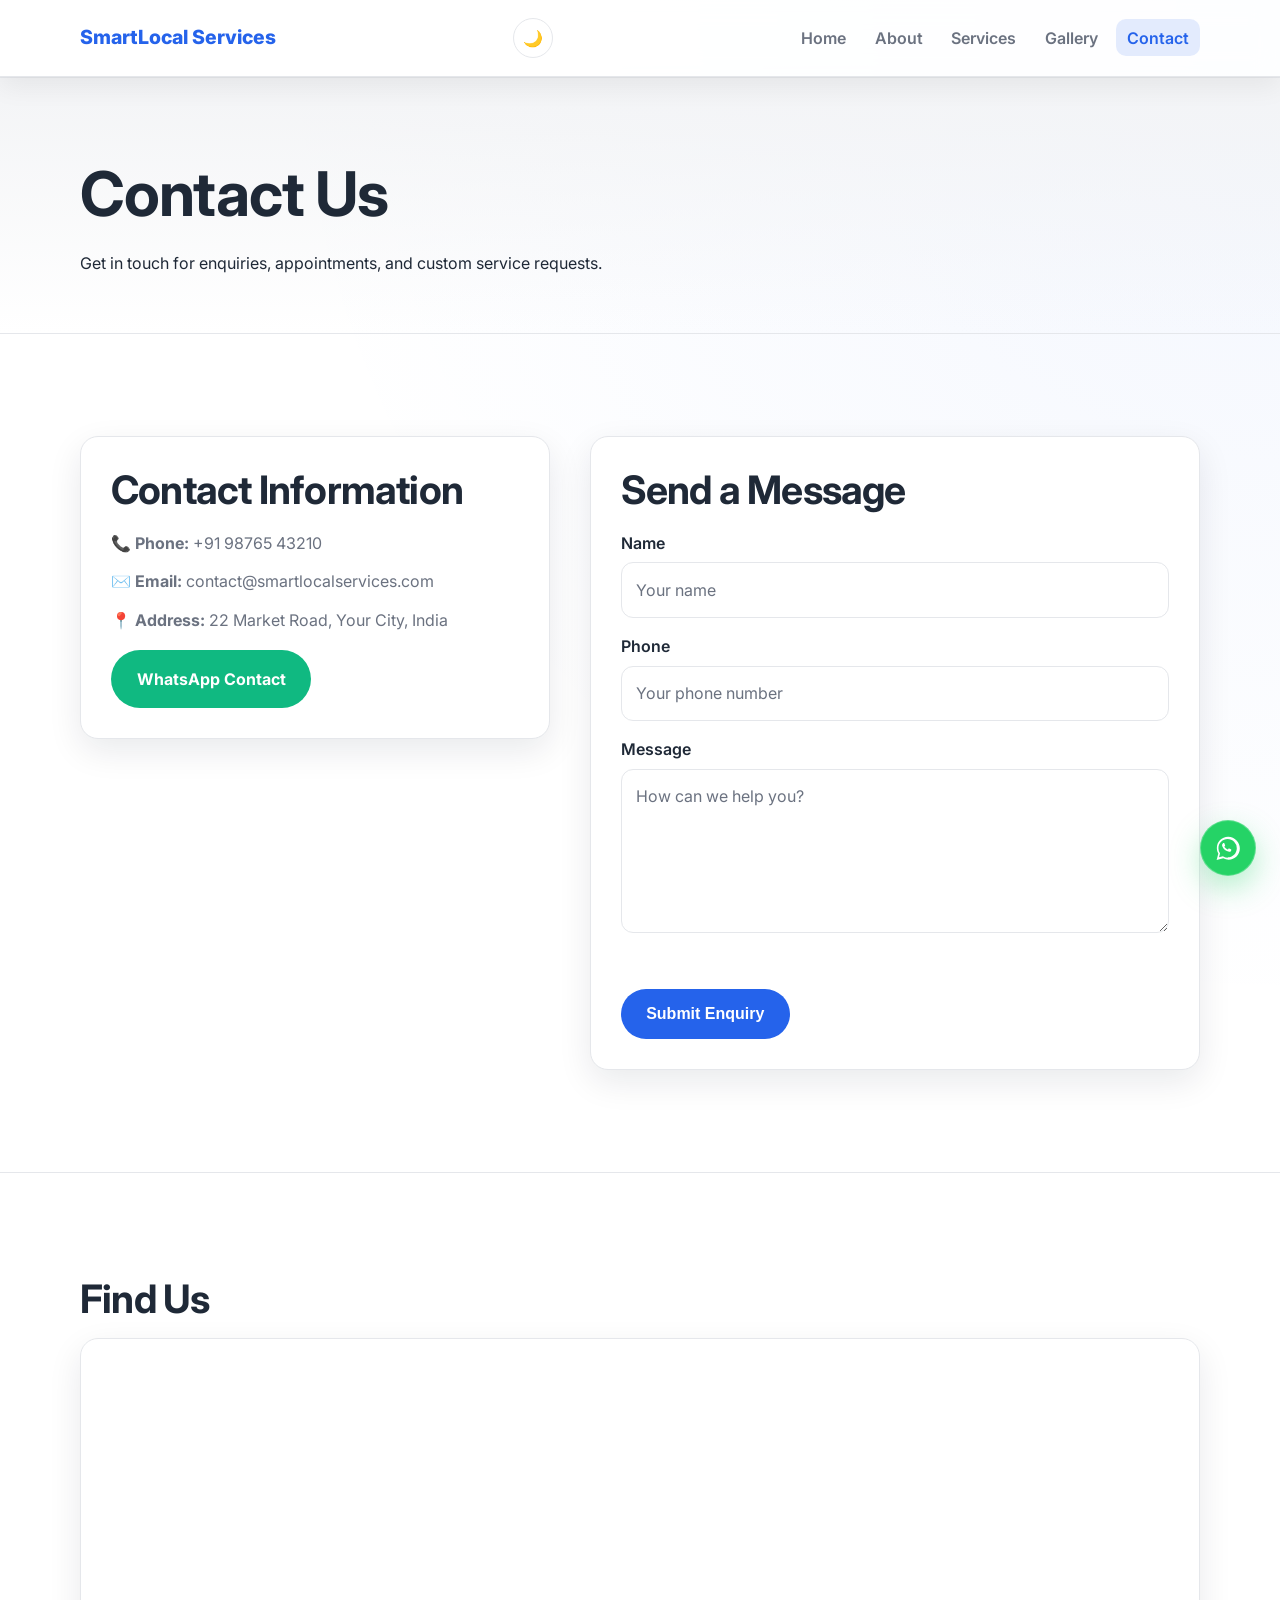
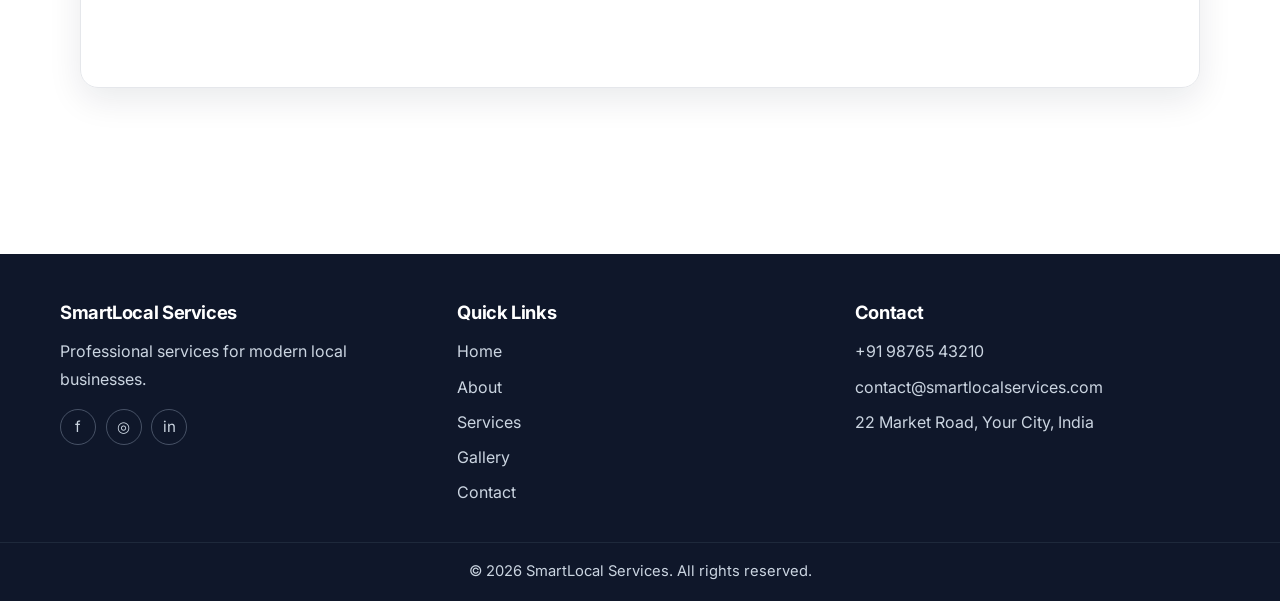
<file: contact.html>
<!DOCTYPE html>
<html lang="en">
<head>
  <meta charset="UTF-8" />
  <meta name="viewport" content="width=device-width, initial-scale=1.0" />
  <meta name="description" content="Contact SmartLocal Services." />
  <title>SmartLocal Services | Contact</title>
  <link rel="preconnect" href="https://fonts.googleapis.com" />
  <link rel="preconnect" href="https://fonts.gstatic.com" crossorigin />
  <link href="https://fonts.googleapis.com/css2?family=Inter:wght@400;500;600;700;800&display=swap" rel="stylesheet" />
  <link rel="stylesheet" href="css/style.css" />
  <script src="js/script.js" defer></script>
</head>
<body class="contact-page">
  <header class="site-header">
    <nav class="navbar container">
      <a href="index.html" class="logo">SmartLocal Services</a>
      <div class="nav-actions">
        <button class="theme-toggle" type="button" aria-label="Switch to dark mode" title="Toggle dark mode">🌙</button>
        <button class="menu-toggle" type="button" aria-label="Toggle navigation" aria-expanded="false" aria-controls="primary-menu">
          <span></span><span></span><span></span>
        </button>
      </div>
      <ul class="nav-menu" id="primary-menu">
        <li><a href="index.html">Home</a></li>
        <li><a href="about.html">About</a></li>
        <li><a href="services.html">Services</a></li>
        <li><a href="gallery.html">Gallery</a></li>
        <li><a href="contact.html" class="active">Contact</a></li>
      </ul>
    </nav>
  </header>

  <main>
    <section class="page-hero section">
      <div class="container reveal">
        <h1>Contact Us</h1>
        <p>Get in touch for enquiries, appointments, and custom service requests.</p>
      </div>
    </section>

    <section class="section">
      <div class="container reveal">
        <div class="contact-grid">
        <div class="contact-info">
          <h2>Contact Information</h2>
          <ul>
            <li><strong>Phone:</strong> <a href="tel:+919876543210">+91 98765 43210</a></li>
            <li><strong>Email:</strong> <a href="mailto:contact@smartlocalservices.com">contact@smartlocalservices.com</a></li>
            <li><strong>Address:</strong> 22 Market Road, Your City, India</li>
          </ul>
          <a href="https://wa.me/919876543210" target="_blank" rel="noopener" class="btn btn-accent">WhatsApp Contact</a>
        </div>

        <form class="contact-form" id="contactForm" novalidate>
          <h2>Send a Message</h2>
          <label for="name">Name</label>
          <input type="text" id="name" name="name" placeholder="Your name" required />

          <label for="phone">Phone</label>
          <input type="tel" id="phone" name="phone" placeholder="Your phone number" required />

          <label for="message">Message</label>
          <textarea id="message" name="message" rows="5" placeholder="How can we help you?" required></textarea>

          <p class="form-feedback" id="formFeedback" aria-live="polite"></p>
          <button type="submit" class="btn btn-primary">Submit Enquiry</button>
        </form>
        </div>
      </div>
    </section>

    <section class="section">
      <div class="container reveal">
        <h2>Find Us</h2>
        <div class="map">
          <iframe title="Business map location" src="https://www.google.com/maps?q=New+York&output=embed" loading="lazy" referrerpolicy="no-referrer-when-downgrade"></iframe>
        </div>
      </div>
    </section>
  </main>

  <footer class="site-footer">
    <div class="container footer-grid">
      <div>
        <h3>SmartLocal Services</h3>
        <p>Professional services for modern local businesses.</p>
      </div>
      <div>
        <h4>Quick Links</h4>
        <ul>
          <li><a href="index.html">Home</a></li>
          <li><a href="about.html">About</a></li>
          <li><a href="services.html">Services</a></li>
          <li><a href="gallery.html">Gallery</a></li>
          <li><a href="contact.html">Contact</a></li>
        </ul>
      </div>
      <div>
        <h4>Contact</h4>
        <ul>
          <li><a href="tel:+919876543210">+91 98765 43210</a></li>
          <li><a href="mailto:contact@smartlocalservices.com">contact@smartlocalservices.com</a></li>
          <li>22 Market Road, Your City, India</li>
        </ul>
      </div>
    </div>
    <div class="footer-bottom">© 2026 SmartLocal Services. All rights reserved.</div>
  </footer>
</body>
</html>
</file>
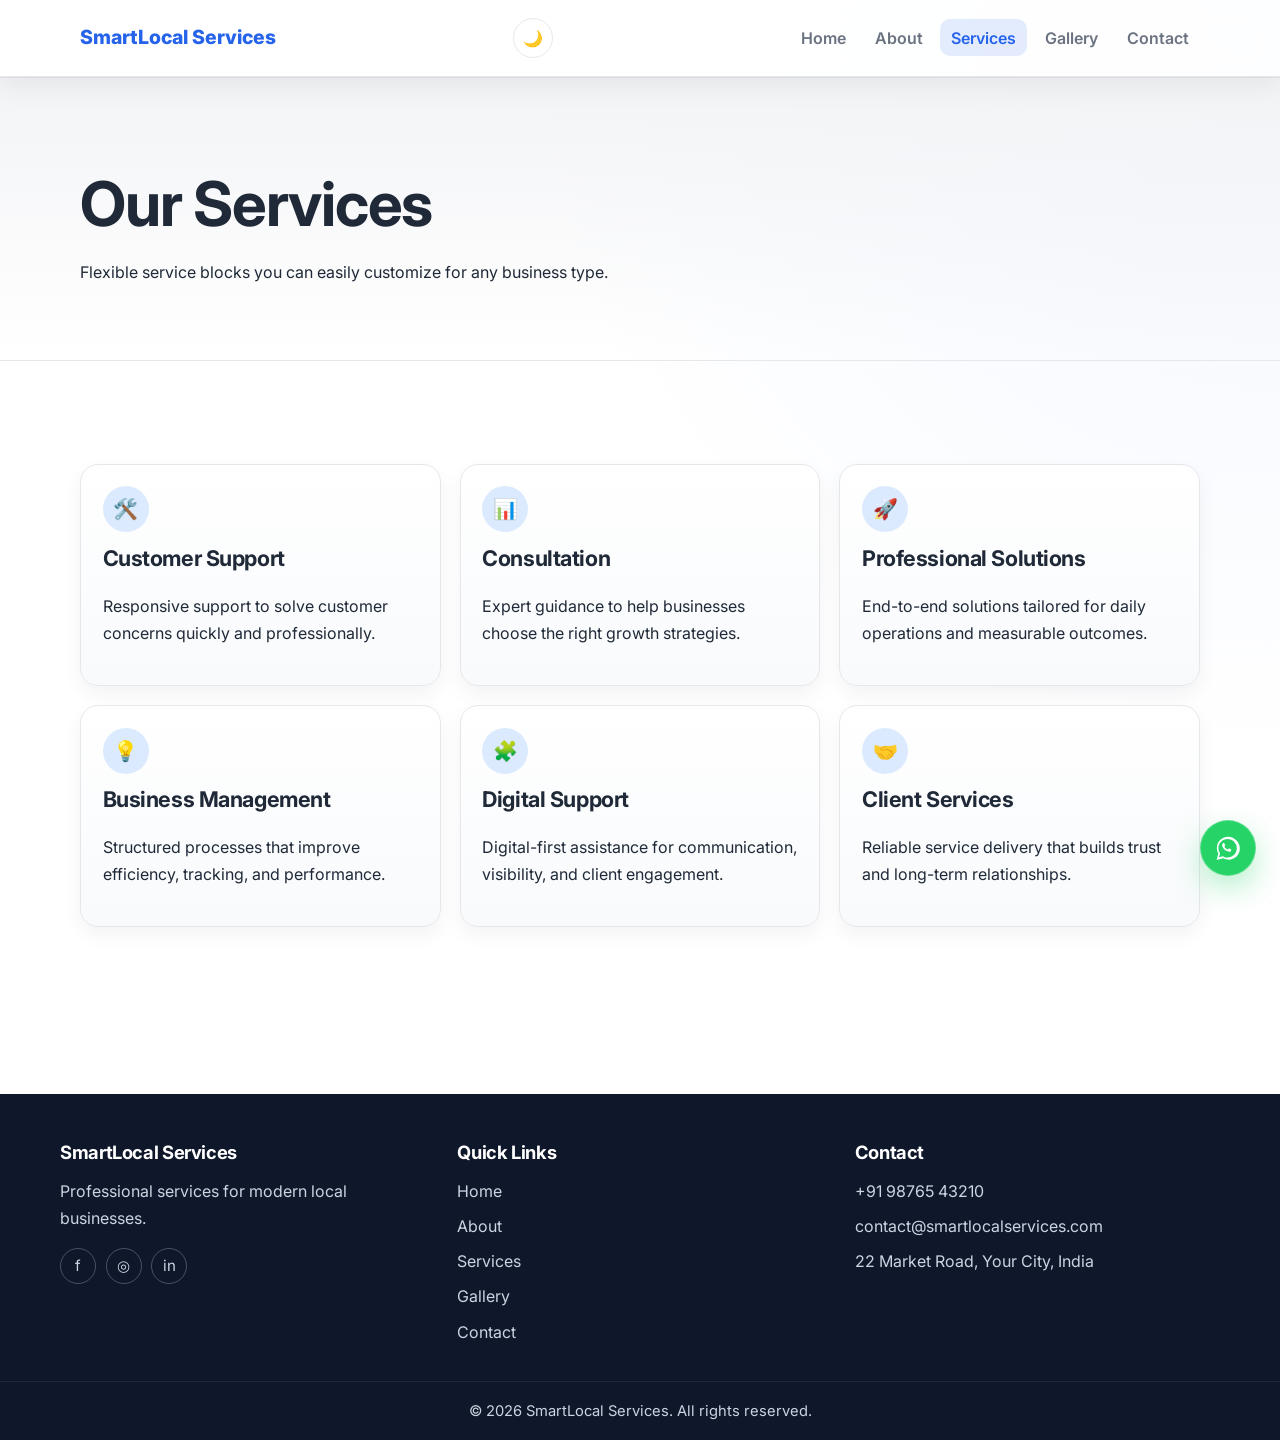
<file: services.html>
<!DOCTYPE html>
<html lang="en">
<head>
  <meta charset="UTF-8" />
  <meta name="viewport" content="width=device-width, initial-scale=1.0" />
  <meta name="description" content="Explore services offered by SmartLocal Services." />
  <title>SmartLocal Services | Services</title>
  <link rel="preconnect" href="https://fonts.googleapis.com" />
  <link rel="preconnect" href="https://fonts.gstatic.com" crossorigin />
  <link href="https://fonts.googleapis.com/css2?family=Inter:wght@400;500;600;700;800&display=swap" rel="stylesheet" />
  <link rel="stylesheet" href="css/style.css" />
  <script src="js/script.js" defer></script>
</head>
<body>
  <header class="site-header">
    <nav class="navbar container">
      <a href="index.html" class="logo">SmartLocal Services</a>
      <div class="nav-actions">
        <button class="theme-toggle" type="button" aria-label="Switch to dark mode" title="Toggle dark mode">🌙</button>
        <button class="menu-toggle" type="button" aria-label="Toggle navigation" aria-expanded="false" aria-controls="primary-menu">
          <span></span><span></span><span></span>
        </button>
      </div>
      <ul class="nav-menu" id="primary-menu">
        <li><a href="index.html">Home</a></li>
        <li><a href="about.html">About</a></li>
        <li><a href="services.html" class="active">Services</a></li>
        <li><a href="gallery.html">Gallery</a></li>
        <li><a href="contact.html">Contact</a></li>
      </ul>
    </nav>
  </header>

  <main>
    <section class="page-hero section">
      <div class="container reveal">
        <h1>Our Services</h1>
        <p>Flexible service blocks you can easily customize for any business type.</p>
      </div>
    </section>

    <section class="section">
      <div class="container reveal">
        <div class="card-grid three">
          <article class="card service-card"><div class="icon">🛠️</div><h3>Customer Support</h3><p>Responsive support to solve customer concerns quickly and professionally.</p></article>
          <article class="card service-card"><div class="icon">📊</div><h3>Consultation</h3><p>Expert guidance to help businesses choose the right growth strategies.</p></article>
          <article class="card service-card"><div class="icon">🚀</div><h3>Professional Solutions</h3><p>End-to-end solutions tailored for daily operations and measurable outcomes.</p></article>
          <article class="card service-card"><div class="icon">💡</div><h3>Business Management</h3><p>Structured processes that improve efficiency, tracking, and performance.</p></article>
          <article class="card service-card"><div class="icon">🧩</div><h3>Digital Support</h3><p>Digital-first assistance for communication, visibility, and client engagement.</p></article>
          <article class="card service-card"><div class="icon">🤝</div><h3>Client Services</h3><p>Reliable service delivery that builds trust and long-term relationships.</p></article>
        </div>
      </div>
    </section>
  </main>

  <footer class="site-footer">
    <div class="container footer-grid">
      <div>
        <h3>SmartLocal Services</h3>
        <p>Professional services for modern local businesses.</p>
      </div>
      <div>
        <h4>Quick Links</h4>
        <ul>
          <li><a href="index.html">Home</a></li>
          <li><a href="about.html">About</a></li>
          <li><a href="services.html">Services</a></li>
          <li><a href="gallery.html">Gallery</a></li>
          <li><a href="contact.html">Contact</a></li>
        </ul>
      </div>
      <div>
        <h4>Contact</h4>
        <ul>
          <li><a href="tel:+919876543210">+91 98765 43210</a></li>
          <li><a href="mailto:contact@smartlocalservices.com">contact@smartlocalservices.com</a></li>
          <li>22 Market Road, Your City, India</li>
        </ul>
      </div>
    </div>
    <div class="footer-bottom">© 2026 SmartLocal Services. All rights reserved.</div>
  </footer>
</body>
</html>
</file>
<file: css/style.css>
:root {
  --primary: #2563EB;
  --secondary: #F3F4F6;
  --accent: #10B981;
  --text: #1F2937;
  --muted: #6B7280;
  --white: #FFFFFF;
  --bg: #FFFFFF;
  --surface: #FFFFFF;
  --surface-soft: #F8FAFC;
  --header-bg: rgba(255, 255, 255, 0.84);
  --border: #E5E7EB;
  --footer-bg: #0F172A;
  --footer-heading: #FFFFFF;
  --footer-text: #CBD5E1;
  --footer-border: #1E293B;
  --icon-bg: #DBEAFE;
  --cta-start: #EEF4FF;
  --cta-end: #FFFFFF;
  --shadow-sm: 0 8px 20px rgba(15, 23, 42, 0.05);
  --shadow: 0 12px 34px rgba(15, 23, 42, 0.09);
  --shadow-lg: 0 24px 50px rgba(15, 23, 42, 0.13);
  --radius: 18px;
  --radius-sm: 12px;
  --container: 1160px;
}

html[data-theme="dark"] {
  --secondary: #0F172A;
  --text: #E2E8F0;
  --muted: #94A3B8;
  --bg: #020617;
  --surface: #111827;
  --surface-soft: #0B1220;
  --header-bg: rgba(2, 6, 23, 0.78);
  --border: #334155;
  --footer-bg: #020617;
  --footer-heading: #F8FAFC;
  --footer-text: #94A3B8;
  --footer-border: #334155;
  --icon-bg: #1E3A8A;
  --cta-start: #0F172A;
  --cta-end: #020617;
  --shadow-sm: 0 8px 20px rgba(2, 6, 23, 0.28);
  --shadow: 0 16px 36px rgba(2, 6, 23, 0.4);
  --shadow-lg: 0 24px 50px rgba(2, 6, 23, 0.58);
}

* {
  box-sizing: border-box;
}

html {
  scroll-behavior: smooth;
}

body {
  margin: 0;
  font-family: "Inter", sans-serif;
  color: var(--text);
  background: radial-gradient(circle at top right, rgba(37, 99, 235, 0.06), transparent 40%), var(--bg);
  line-height: 1.7;
}

img {
  max-width: 100%;
  display: block;
}

a {
  color: inherit;
  text-decoration: none;
}

.container {
  width: 100%;
  max-width: var(--container);
  margin-inline: auto;
  padding: 0 20px;
}

.section {
  padding: clamp(4.5rem, 8vw, 6.5rem) 0;
  border-top: 1px solid var(--border);
}

.bg-light {
  background: var(--secondary);
}

h1,
h2,
h3,
h4 {
  margin-top: 0;
  line-height: 1.18;
  letter-spacing: -0.02em;
}

h1 {
  font-size: clamp(2.15rem, 6.4vw, 3.85rem);
  margin-bottom: 1.2rem;
}

h2 {
  font-size: clamp(1.65rem, 4.2vw, 2.45rem);
  margin-bottom: 1rem;
}

h3 {
  font-size: clamp(1.1rem, 2.8vw, 1.35rem);
}

p {
  margin: 0 0 1rem;
  color: var(--text);
}

.eyebrow {
  font-size: 0.84rem;
  text-transform: uppercase;
  letter-spacing: 0.08em;
  color: var(--primary);
  font-weight: 700;
  margin-bottom: 0.8rem;
}

.lead {
  color: var(--muted);
  max-width: 62ch;
  font-size: clamp(1rem, 2.2vw, 1.12rem);
}

.site-header {
  position: sticky;
  top: 0;
  z-index: 1000;
  background: var(--header-bg);
  backdrop-filter: blur(12px);
  border-bottom: 1px solid var(--border);
  box-shadow: 0 10px 25px rgba(0, 0, 0, 0.06);
}

.navbar {
  display: flex;
  align-items: center;
  justify-content: space-between;
  min-height: 76px;
  gap: 1rem;
}

.logo {
  font-size: 1.22rem;
  font-weight: 800;
  color: var(--primary);
}

.nav-actions {
  display: inline-flex;
  align-items: center;
  gap: 0.55rem;
}

.theme-toggle {
  border: 1px solid var(--border);
  background: var(--surface);
  color: var(--text);
  width: 40px;
  height: 40px;
  border-radius: 999px;
  cursor: pointer;
  display: inline-flex;
  align-items: center;
  justify-content: center;
  font-size: 1rem;
  transition: transform 0.22s ease, border-color 0.22s ease, background 0.22s ease;
}

.theme-toggle:hover {
  transform: translateY(-2px);
  border-color: var(--primary);
}

.menu-toggle {
  display: inline-flex;
  flex-direction: column;
  justify-content: center;
  gap: 5px;
  background: transparent;
  border: 0;
  cursor: pointer;
  padding: 0.35rem;
}

.menu-toggle span {
  display: block;
  width: 24px;
  height: 2px;
  background: var(--text);
  border-radius: 2px;
  transition: transform 0.25s ease, opacity 0.2s ease;
  transform-origin: center;
}

.menu-toggle.open span:nth-child(1) {
  transform: translateY(7px) rotate(45deg);
}

.menu-toggle.open span:nth-child(2) {
  opacity: 0;
}

.menu-toggle.open span:nth-child(3) {
  transform: translateY(-7px) rotate(-45deg);
}

.nav-menu {
  position: absolute;
  right: 1rem;
  top: 72px;
  background: var(--surface);
  box-shadow: var(--shadow);
  border: 1px solid var(--border);
  border-radius: 14px;
  padding: 0.9rem;
  margin: 0;
  list-style: none;
  min-width: 240px;
  display: none;
  flex-direction: column;
  gap: 0.4rem;
}

.nav-menu.open {
  display: flex;
}

.nav-menu a {
  color: var(--muted);
  font-weight: 600;
  border-radius: 10px;
  padding: 0.55rem 0.7rem;
  transition: color 0.2s ease, background 0.2s ease;
}

.nav-menu a:hover,
.nav-menu a.active {
  color: var(--primary);
  background: rgba(37, 99, 235, 0.12);
}

.hero {
  padding-top: clamp(5.2rem, 8vw, 7rem);
  background: linear-gradient(170deg, rgba(37, 99, 235, 0.09) 0%, rgba(16, 185, 129, 0.06) 38%, transparent 80%);
}

.hero h1 {
  font-size: clamp(2.5rem, 4vw, 3rem);
  font-weight: 700;
  max-width: 14ch;
}

.hero-grid,
.two-col {
  display: grid;
  gap: clamp(1.5rem, 3.2vw, 3rem);
  align-items: center;
}

.hero-grid {
  gap: clamp(2rem, 5vw, 4rem);
}

.contact-grid {
  display: grid;
  grid-template-columns: 1fr 1.3fr;
  gap: 40px;
  align-items: start;
}

.hero-image,
.rounded-img {
  border-radius: calc(var(--radius) + 4px);
  box-shadow: var(--shadow-lg);
}

.hero-image {
  width: 100%;
  min-height: clamp(280px, 42vw, 520px);
  object-fit: cover;
}

.button-group {
  display: flex;
  flex-wrap: wrap;
  gap: 0.85rem;
  margin-top: 1.55rem;
}

.btn {
  display: inline-flex;
  align-items: center;
  justify-content: center;
  border: 0;
  border-radius: 999px;
  font-weight: 700;
  font-size: 1rem;
  padding: 0.96rem 1.6rem;
  min-height: 50px;
  cursor: pointer;
  transition: transform 0.24s ease, box-shadow 0.24s ease, opacity 0.2s ease;
}

.btn:hover {
  transform: translateY(-2px);
  box-shadow: 0 10px 20px rgba(0, 0, 0, 0.15);
  opacity: 0.98;
}

button:hover {
  transform: translateY(-2px);
  box-shadow: 0 10px 20px rgba(0, 0, 0, 0.15);
}

.btn-primary {
  background: var(--primary);
  color: var(--white);
}

.btn-accent {
  background: var(--accent);
  color: var(--white);
}

.text-link {
  color: var(--primary);
  font-weight: 600;
}

.section-head {
  display: flex;
  align-items: center;
  justify-content: space-between;
  gap: 1rem;
  margin-bottom: 1.3rem;
}

.card-grid {
  display: grid;
  gap: 1.2rem;
}

.card {
  background: linear-gradient(180deg, var(--surface) 0%, var(--surface-soft) 100%);
  border-radius: var(--radius);
  padding: 1.35rem;
  box-shadow: var(--shadow-sm);
  border: 1px solid var(--border);
  transition: transform 0.28s ease, box-shadow 0.28s ease, border-color 0.24s ease;
}

.card:hover {
  transform: translateY(-7px);
  box-shadow: var(--shadow-lg);
  border-color: rgba(37, 99, 235, 0.32);
}

.service-card:hover {
  transform: translateY(-8px);
  box-shadow: 0 20px 40px rgba(0, 0, 0, 0.1);
}

.icon {
  width: 46px;
  height: 46px;
  border-radius: 50%;
  display: grid;
  place-items: center;
  background: var(--icon-bg);
  font-size: 1.25rem;
  margin-bottom: 0.85rem;
}

.testimonial h4 {
  margin: 0.9rem 0 0;
  color: var(--primary);
}

.stars {
  color: #F59E0B;
  letter-spacing: 0.12em;
  margin: 0 0 0.6rem;
  font-size: 0.95rem;
}

.cta-section {
  background: linear-gradient(180deg, var(--cta-start) 0%, var(--cta-end) 100%);
}

.cta {
  text-align: center;
  max-width: 760px;
  padding: 80px 20px;
}

.map-wrap,
.map {
  border-radius: 18px;
  overflow: hidden;
  box-shadow: var(--shadow);
  border: 1px solid var(--border);
}

.map-wrap iframe,
.map iframe {
  width: 100%;
  min-height: 340px;
  border: 0;
}

.page-hero {
  background: linear-gradient(180deg, var(--secondary), transparent);
  padding-top: clamp(5rem, 7vw, 6.5rem);
  padding-bottom: clamp(2.7rem, 5vw, 3.6rem);
}

.contact-page .page-hero {
  padding-top: 80px;
  padding-bottom: 40px;
}

.team-card img {
  border-radius: 12px;
  margin-bottom: 0.85rem;
}

.gallery-grid {
  display: grid;
  grid-template-columns: repeat(2, minmax(0, 1fr));
  gap: 0.9rem;
}

.gallery-grid img {
  width: 100%;
  aspect-ratio: 1 / 1;
  object-fit: cover;
  border-radius: 16px;
  transition: transform 0.4s ease;
  box-shadow: var(--shadow-sm);
  cursor: zoom-in;
}

.gallery-grid img:hover {
  transform: scale(1.05);
}

.gallery img {
  transition: transform 0.4s ease;
}

.gallery img:hover {
  transform: scale(1.05);
}

.contact-info ul {
  list-style: none;
  padding: 0;
  margin: 0 0 1rem;
  display: grid;
  gap: 0.72rem;
}

.contact-info,
.contact-form {
  background: var(--surface);
  padding: 30px;
  border-radius: var(--radius);
  box-shadow: var(--shadow);
  border: 1px solid var(--border);
}

.contact-info li {
  color: var(--muted);
}

.contact-info li:nth-child(1)::before {
  content: "📞 ";
}

.contact-info li:nth-child(2)::before {
  content: "✉️ ";
}

.contact-info li:nth-child(3)::before {
  content: "📍 ";
}

.contact-form label {
  display: block;
  margin-bottom: 0.35rem;
  font-weight: 600;
}

.contact-form input,
.contact-form textarea {
  width: 100%;
  border: 1px solid var(--border);
  background: var(--surface);
  color: var(--text);
  border-radius: 12px;
  padding: 0.82rem 0.9rem;
  margin-bottom: 0.95rem;
  font: inherit;
  transition: box-shadow 0.24s ease, border-color 0.24s ease, transform 0.2s ease;
}

.contact-form input::placeholder,
.contact-form textarea::placeholder {
  color: var(--muted);
}

.contact-form input:focus,
.contact-form textarea:focus {
  outline: none;
  transform: translateY(-1px);
  border-color: var(--primary);
  box-shadow: 0 0 0 4px rgba(37, 99, 235, 0.14);
}

.form-feedback {
  min-height: 1.2rem;
  font-size: 0.92rem;
  margin-bottom: 0.8rem;
}

.form-feedback.error {
  color: #DC2626;
}

.form-feedback.success {
  color: #059669;
}

.site-footer {
  margin-top: 4rem;
  background: var(--footer-bg);
  color: var(--footer-text);
}

.footer-grid {
  display: grid;
  gap: 2rem;
  padding: 3rem 0 2.2rem;
}

.site-footer h3,
.site-footer h4 {
  color: var(--footer-heading);
  margin-bottom: 0.9rem;
  font-size: 1.15rem;
}

.site-footer p,
.site-footer li,
.site-footer a {
  color: var(--footer-text);
}

.site-footer a:hover {
  color: var(--white);
}

.site-footer ul {
  list-style: none;
  margin: 0;
  padding: 0;
  display: grid;
  gap: 0.5rem;
}

.footer-social {
  display: flex;
  gap: 0.6rem;
  margin-top: 1rem;
}

.footer-social a {
  width: 36px;
  height: 36px;
  border-radius: 50%;
  border: 1px solid rgba(148, 163, 184, 0.42);
  display: inline-flex;
  align-items: center;
  justify-content: center;
  font-size: 0.95rem;
  transition: transform 0.2s ease, border-color 0.2s ease;
}

.footer-social a:hover {
  transform: translateY(-2px);
  border-color: var(--white);
}

.footer-bottom {
  text-align: center;
  font-size: 0.92rem;
  padding: 1.05rem;
  border-top: 1px solid var(--footer-border);
}

.floating-whatsapp,
.whatsapp-float {
  position: fixed;
  right: 24px;
  bottom: 24px;
  width: 56px;
  height: 56px;
  border-radius: 50%;
  background: #25D366;
  color: #FFFFFF;
  display: inline-flex;
  align-items: center;
  justify-content: center;
  box-shadow: 0 12px 30px rgba(37, 211, 102, 0.34);
  z-index: 1600;
  border: 1px solid rgba(255, 255, 255, 0.25);
  transition: transform 0.28s ease, box-shadow 0.28s ease;
  animation: whatsapp-pulse 2.1s ease-in-out infinite;
}

.floating-whatsapp:hover,
.whatsapp-float:hover {
  transform: translateY(-3px) scale(1.07);
  box-shadow: 0 16px 38px rgba(37, 211, 102, 0.48);
}

.floating-whatsapp.is-above-footer,
.whatsapp-float.is-above-footer {
  bottom: 98px;
}

.floating-whatsapp svg,
.whatsapp-float svg {
  width: 28px;
  height: 28px;
  fill: currentColor;
}

.gallery-lightbox {
  position: fixed;
  inset: 0;
  background: rgba(2, 6, 23, 0.82);
  display: none;
  align-items: center;
  justify-content: center;
  padding: 1rem;
  z-index: 1700;
}

.gallery-lightbox.open {
  display: flex;
}

.gallery-lightbox img {
  max-width: min(94vw, 1080px);
  max-height: 86vh;
  border-radius: 14px;
  box-shadow: 0 30px 60px rgba(0, 0, 0, 0.45);
}

.gallery-lightbox-close {
  position: absolute;
  top: 20px;
  right: 20px;
  width: 42px;
  height: 42px;
  border-radius: 50%;
  border: 1px solid rgba(255, 255, 255, 0.45);
  background: rgba(15, 23, 42, 0.4);
  color: #FFFFFF;
  font-size: 1.3rem;
  cursor: pointer;
}

@keyframes whatsapp-pulse {
  0% {
    box-shadow: 0 10px 24px rgba(37, 211, 102, 0.3), 0 0 0 0 rgba(37, 211, 102, 0.26);
  }

  60% {
    box-shadow: 0 14px 34px rgba(37, 211, 102, 0.42), 0 0 0 12px rgba(37, 211, 102, 0);
  }

  100% {
    box-shadow: 0 10px 24px rgba(37, 211, 102, 0.3), 0 0 0 0 rgba(37, 211, 102, 0);
  }
}

.reveal {
  opacity: 0;
  transform: translateY(26px);
  transition: opacity 0.65s ease, transform 0.65s ease;
}

.reveal.visible {
  opacity: 1;
  transform: none;
}

@media (min-width: 700px) {
  .hero-grid,
  .two-col {
    grid-template-columns: repeat(2, minmax(0, 1fr));
  }

  .card-grid.three {
    grid-template-columns: repeat(3, minmax(0, 1fr));
  }

  .gallery-grid {
    grid-template-columns: repeat(3, minmax(0, 1fr));
    gap: 1.1rem;
  }

  .footer-grid {
    grid-template-columns: repeat(3, minmax(0, 1fr));
  }
}

@media (max-width: 768px) {
  .contact-grid {
    grid-template-columns: 1fr;
  }
}

@media (min-width: 900px) {
  .menu-toggle {
    display: none;
  }

  .nav-menu {
    position: static;
    display: flex;
    flex-direction: row;
    align-items: center;
    min-width: unset;
    background: transparent;
    box-shadow: none;
    border: 0;
    padding: 0;
    gap: 0.4rem;
  }
}

@media (max-width: 699px) {
  .container {
    width: min(100% - 1.4rem, var(--container));
  }

  .section {
    padding: 4rem 0;
  }

  .btn {
    width: 100%;
  }

  .button-group {
    width: 100%;
  }

  .floating-whatsapp,
  .whatsapp-float {
    width: 52px;
    height: 52px;
  }

  .floating-whatsapp svg,
  .whatsapp-float svg {
    width: 24px;
    height: 24px;
  }
}
</file>
